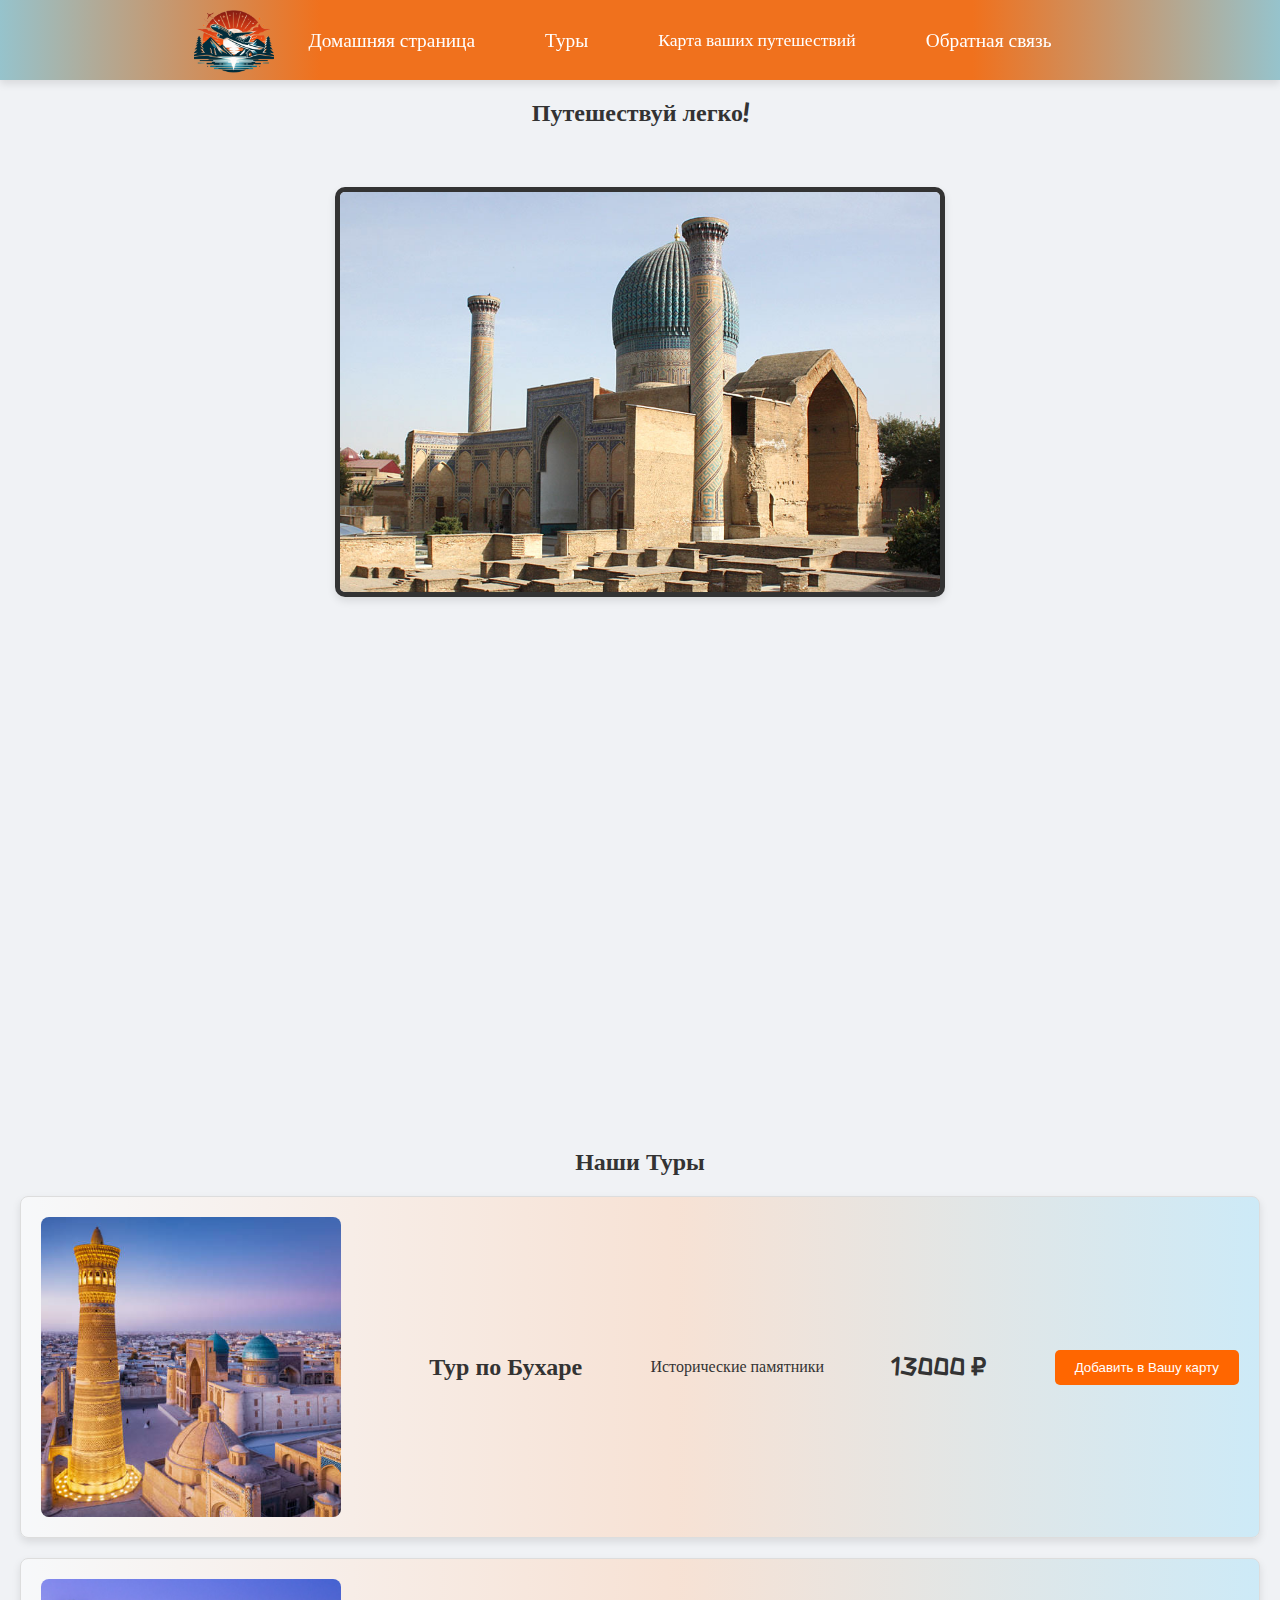
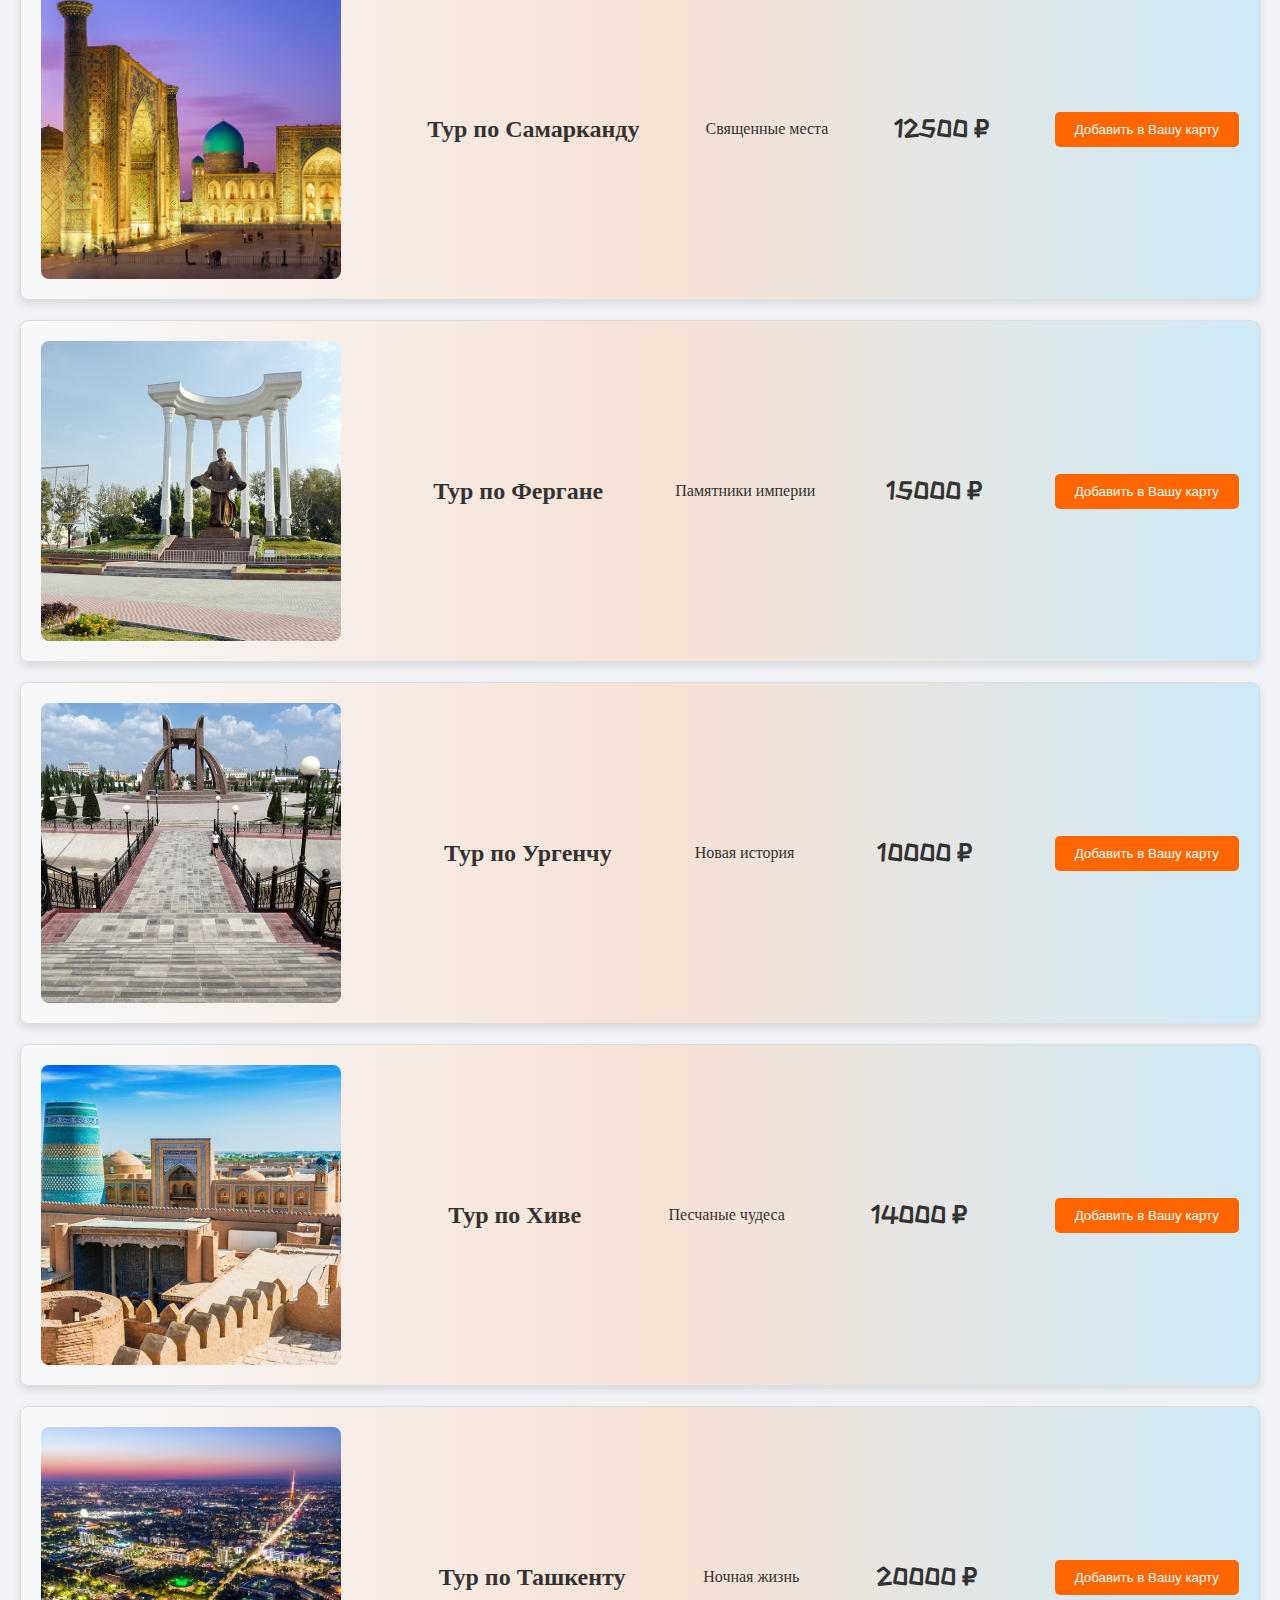
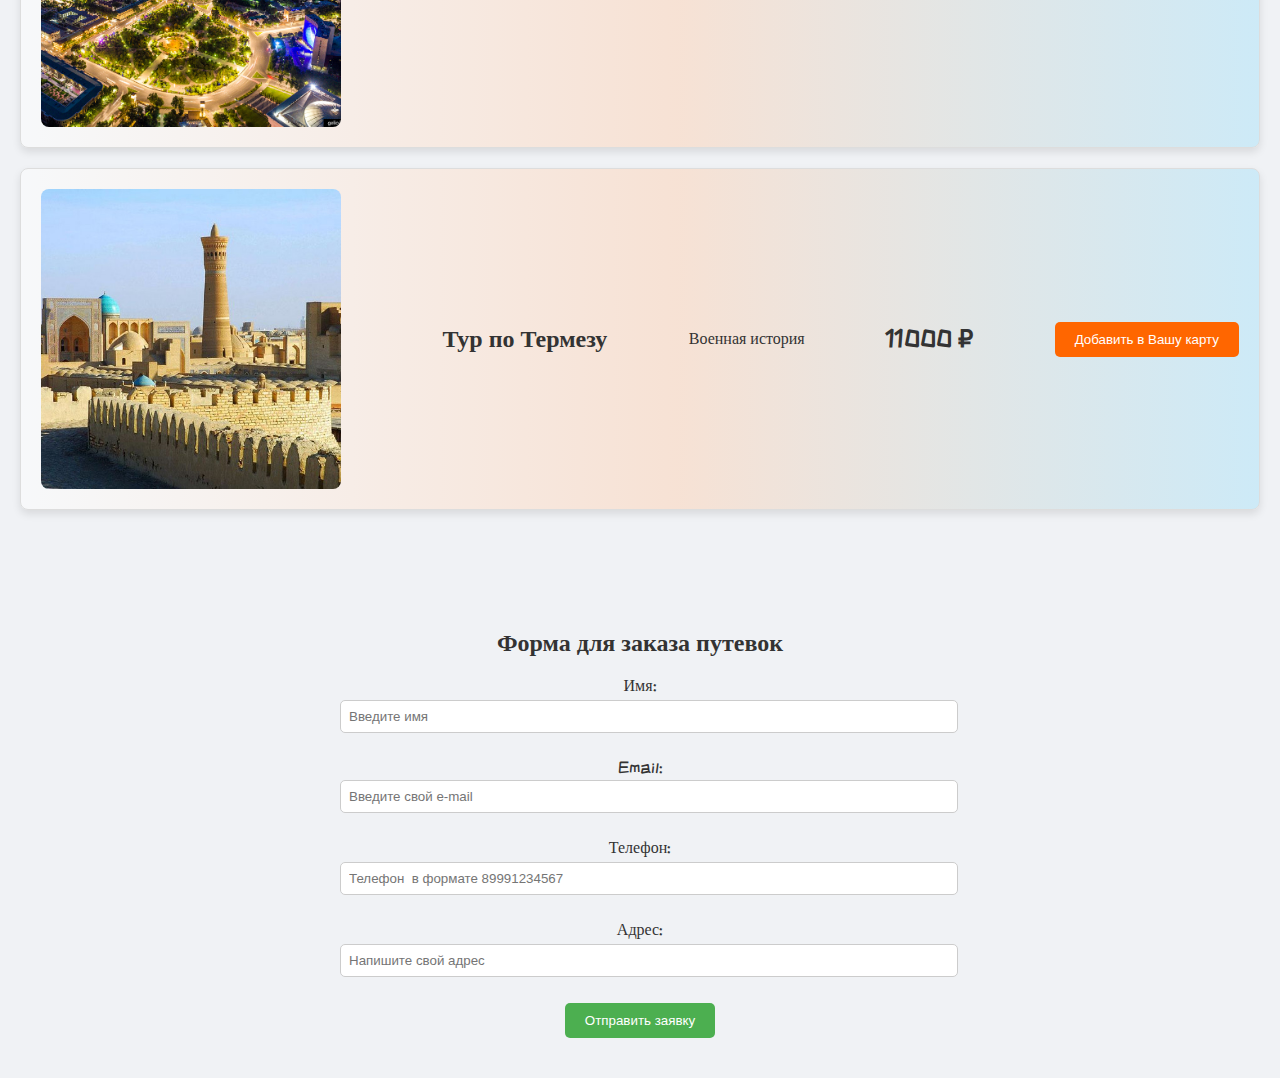
<file: index.html>
<!DOCTYPE html>
<html lang="en">
<head>
    <meta charset="UTF-8">
    <meta name="viewport" content="width=device-width, initial-scale=1.0">
    <title>Travel Agency</title>
    <link href="https://fonts.googleapis.com/css2?family=Ma+Shan+Zheng&family=Noto+Serif+SC&family=ZCOOL+KuaiLe&family=ZCOOL+XiaoWei&display=swap" rel="stylesheet">
    <link rel="stylesheet" href="main_style.css">
    <link rel="stylesheet" href="styles_for_project/style_for_slider.css">
    <link rel="stylesheet" href="styles_for_project/about_us_style.css">
    <link rel="stylesheet" href="styles_for_project/travel_basket.css">
    <script src="script.js"></script>
    
</head>
<body>
    <header>
            <nav>
                <ul>
                    <img class="img_logo" src="pictures_for_tours/loggo.png" alt="Slide 1">
                    <li><button><a href="#home">Домашняя страница</a></button></li>
                    <li><button><a href="#tours">Туры</a></button></li>
                    <li><button id="open-cart">Карта ваших путешествий</button></li>
                    <li><button><a href="feedback.html">Обратная связь</a></button></li>
                </ul>
            </nav>
    </header>

    
    <h2 class="company_name" id="home">Путешествуй легко!</h2>
    

    <section class="slider_body">
        <div class="slider">
            <div class="slides">
                <img src="slides/guri-emir.jpg" alt="Image 1">
                <img src="slides/rivers1.jpg" alt="Image 2">
                <img src="slides/tashkent-metro3.jpg" alt="Image 3">
                <img src="slides/mountains6.jpg" alt="Image 4">
                <img src="slides/shahi-zinda.jpg" alt="Image 5">
            </div>
        </div>
    </section>
    <section id="about" class="about-section">
        <div class="about-container">
            <div class="about-content">
                <h2>О нашей компании</h2>
                <p>Добро пожаловать в нашу туристическую компанию «Путешествуй легко!», специализирующуюся на организации увлекательных туров по Узбекистану! Мы предлагаем уникальные путевки, которые позволят вам окунуться в богатую историю и культуру этой удивительной страны.</p>
                <p>С нами вы можете быть уверены в качестве обслуживания, безопасности и незабываемых впечатлениях. Присоединяйтесь к нам и откройте для себя мир по-новому!</p>
            </div>
        </div>
    </section>
    <section id="tours">
        <h2 class="our_tours">Наши Туры</h2>
        <div class="tour" data-id="1" data-name="Тур по Бухаре" data-price="13000">
            <img src="pictures_for_tours/bukhara.jpg" alt="Tour 1 Image">
            <h3 class="tour_names">Тур по Бухаре</h3>
            <p>Исторические памятники</p>
            <p class="price">13000 ₽</p>
            <button class="add-to-cart">Добавить в Вашу карту</button>
        </div>
        <div class="tour" data-id="2" data-name="Тур по Самарканду" data-price="12500">
            <img src="pictures_for_tours/samarkand.jpg" alt="Tour 2 Image">
            <h3 class="tour_names">Тур по Самарканду</h3>
            <p>Священные места</p>
            <p class="price">12500 ₽</p>
            <button class="add-to-cart">Добавить в Вашу карту</button>
        </div>
        <div class="tour" data-id="3" data-name="Тур по Фергане" data-price="15000">
            <img src="pictures_for_tours/ferghana.jpg" alt="Tour 3 Image">
            <h3 class="tour_names">Тур по Фергане</h3>
            <p>Памятники империи</p>
            <p class="price">15000 ₽</p>
            <button class="add-to-cart">Добавить в Вашу карту</button>
        </div>
        <div class="tour" data-id="4" data-name="Тур по Ургенчу" data-price="10000">
            <img src="pictures_for_tours/urgench.jpg" alt="Tour 4 Image">
            <h3 class="tour_names">Тур по Ургенчу</h3>
            <p>Новая история</p>
            <p class="price">10000 ₽</p>
            <button class="add-to-cart">Добавить в Вашу карту</button>
        </div>
        <div class="tour" data-id="5" data-name="Тур по Хиве" data-price="14000">
            <img src="pictures_for_tours/khiva.jpg" alt="Tour 5 Image">
            <h3 class="tour_names">Тур по Хиве</h3>
            <p>Песчаные чудеса</p>
            <p class="price">14000 ₽</p>
            <button class="add-to-cart">Добавить в Вашу карту</button>
        </div>
        <div class="tour" data-id="6" data-name="Тур по Ташкенту" data-price="20000">
            <img src="pictures_for_tours/tashkent_2.jpg" alt="Tour 6 Image">
            <h3 class="tour_names">Тур по Ташкенту</h3>
            <p>Ночная жизнь</p>
            <p class="price">20000 ₽</p>
            <button class="add-to-cart">Добавить в Вашу карту</button>
        </div>
        <div class="tour" data-id="7" data-name="Тур по Термезу" data-price="11000">
            <img src="pictures_for_tours/termez.jpg" alt="Tour 7 Image">
            <h3 class="tour_names">Тур по Термезу</h3>
            <p>Военная история</p>
            <p class="price">11000 ₽</p>
            <button class="add-to-cart">Добавить в Вашу карту</button>
        </div>
    </section>

    <section id="order-form">
        <h2>Форма для заказа путевок</h2>
        <form id="checkout-form">
            <label for="name">Имя:</label>
            <input type="text" id="name" name="name" placeholder="Введите имя" required minlength="2" maxlength="15"><br><br>

            <label for="email">Email:</label>
            <input type="email" placeholder="Введите свой e-mail" id="email" name="email" required><br><br>

            <label for="phone">Телефон:</label>
            <input type="tel" id="phone" name="phone" placeholder="Телефон  в формате 89991234567" class="forms_3" required pattern="[0-9]{11}"><br><br>

            <label for="address">Адрес:</label>
            <input type="text" placeholder="Напишите свой адрес" required minlength="10"><br><br>

            <button id="sub" type="submit">Отправить заявку</button>
        </form>
    </section>

    <div id="cart-modal" class="modal">
        <div class="modal-content">
            <span class="close">&times;</span>
            <h2>Ваши путевки</h2>
            <div id="cart-items"></div>
            <div id="cart-total"></div>
            <button id="checkout">Проверка путевок</button>
            <button id="clear-cart">Сбросить путевки</button>
        </div>
    </div>
</body>
</html>
</file>
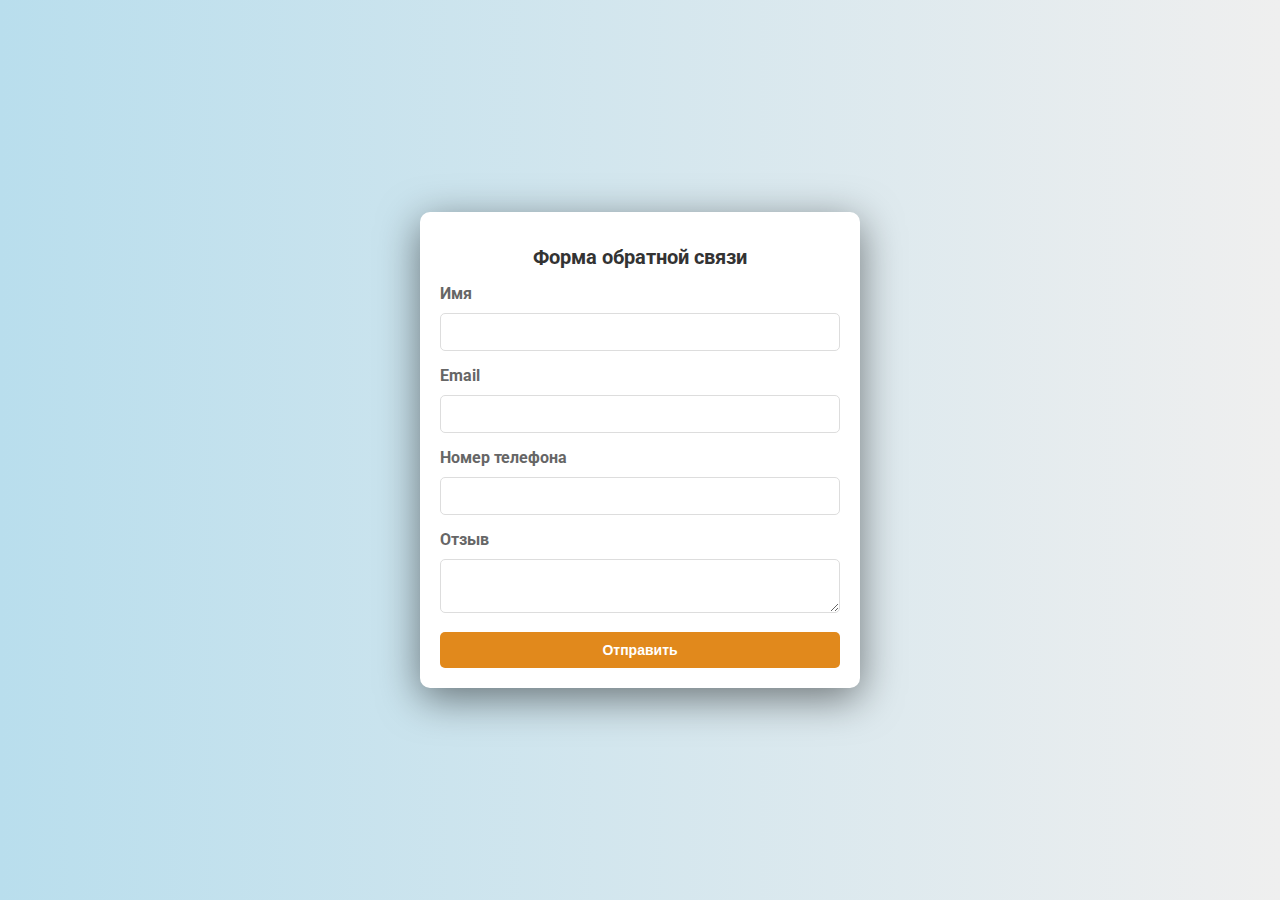
<file: feedback.html>
<!DOCTYPE html>
<html lang="ru">
<head>
    <meta charset="UTF-8">
    <meta name="viewport" content="width=device-width, initial-scale=1.0">
    <title>Форма обратной связи</title>
    <link rel="stylesheet" href="styles_for_project/style_for_feedback.css">
</head>
<body>
    <div class="container">
        <h1>Форма обратной связи</h1>
        <form id="feedbackForm" novalidate>
            <div class="form-group">
                <label for="name">Имя</label>
                <input type="text" id="name" name="name" required>
            </div>
            
            <div class="form-group">
                <label for="email">Email</label>
                <input type="text" id="email" name="email" required>
            </div>
            
            <div class="form-group">
                <label for="phone">Номер телефона</label>
                <input type="tel" id="phone" name="phone" required>
            </div>
            
            <div class="form-group">
                <label for="feedback">Отзыв</label>
                <textarea id="feedback" name="feedback" required></textarea>
            </div>
            
            <button type="submit">Отправить</button>
        </form>
    </div>
    <script src="feedback.js"></script>
</body>
</html>
</file>
<file: main_style.css>
body {
    font-family: 'ZCOOL KuaiLe', cursive;
    margin: 0;
    padding: 0;
    background-color: #f0f2f5;
    color: #333;
}

header {
    background: rgb(150,195,204);
    background: linear-gradient(90deg, rgba(150,195,204,1) 0%, rgba(240,113,29,1) 25%, rgba(240,113,29,1) 76%, rgba(150,195,204,1) 100%);
    color: #fff;
    text-align: center;
    box-shadow: 0 4px 8px rgba(0, 0, 0, 0.1);
    position: sticky;
    z-index: 5;
    top: 0;
}
.img_logo {
    width: 80px;
    height: 80px;
}

nav ul {
    list-style: none;
    padding: 0;
    margin: 0;
    display: flex;
    justify-content: center;
}

nav ul li {
    margin: 0 15px;
    margin-top: 20px;
}

nav ul li a, nav ul li button {
    color: #fff;
    text-decoration: none;
    background: none;
    border: none;
    cursor: pointer;
    font: inherit;
    font-size: 1.1em;
}

.company_name {
    margin-top: 20px;
    text-align: center;
}



.our_tours {
    margin-top: 40px;
}

section {
    padding: 40px 20px;
    text-align: center;
}

.tour {
    border: 1px solid #ddd;
    border-radius: 8px;
    margin: 20px 0;
    padding: 20px;
    display: flex;
    align-items: center;
    justify-content: space-between;
    background: rgb(255,255,255);
    background: linear-gradient(90deg, rgba(255,255,255,0.499124649859944) 0%, rgba(255,207,175,0.46551120448179273) 53%, rgba(72,204,255,0.20780812324929976) 100%);
    box-shadow: 0 4px 8px rgba(0, 0, 0, 0.1);
    transition: transform 0.3s, box-shadow 0.3s;
}

.tour:hover {
    transform: translateY(-5px);
    box-shadow: 0 8px 16px rgba(0, 0, 0, 0.2);
}

.tour img {
    width: 300px;
    height: 300px;
    margin-right: 20px;
    border-radius: 8px;
    object-fit: cover;
}

button {
    background-color: #ff6600;
    color: #fff;
    padding: 10px 20px;
    border: none;
    border-radius: 5px;
    cursor: pointer;
    transition: background-color 0.3s;
}

button:hover {
    background-color: #e65500;
}


.price {
    font-size: x-large;
    font-weight: bold;
}

.tour_names {
    font-size: x-large;
    font-weight: bold;
}


label {
    display: block;
    margin-bottom: 5px;
}

input[type="text"],
input[type="email"],
input[type="tel"] {
    width: 100%;
    padding: 8px;
    margin-bottom: 10px;
    border-radius: 5px;
    border: 1px solid #ccc;
}

button[type="submit"] {
    background-color: #4CAF50;
    color: white;
    padding: 10px 20px;
    border: none;
    border-radius: 5px;
    cursor: pointer;
    transition: background-color 0.3s;
}

button[type="submit"]:hover {
    background-color: #45a049;
}




/* Адаптив для планшетов */
@media (max-width: 768px) {
    /* header {
        position: static;
        z-index: 1;
    } */


    nav ul {
        flex-direction: column;
    }

    .img_logo {
        margin: auto;
    }

    .tour {
        flex-direction: column;
        align-items: flex-start;
    }

    .tour img {
        width: 80px;
        height: 80px;
        margin-bottom: 10px;
    }


    input[type="text"],
    input[type="email"],
    input[type="tel"] {
        margin-bottom: 15px;
    }

    button[type="submit"] {
        padding: 12px 25px;
    }

    nav ul li {
        margin-top: 0px;
        margin-bottom: 0px;
    }
}

/* Адаптив для телефонов */
@media (max-width: 480px) {
    header {
        padding: 10px;
        /* position: static;
        z-index: 1; */
    }

    nav ul {
        padding: 0;
    }

    nav ul {
        flex-direction: column;
        align-items: center;
    }

    nav ul li {
        margin: 0px;
    }

    .tour {
        flex-direction: column;
        align-items: flex-start;
    }

    .tour img {
        width: 90px;
        height: 90px;
        margin-bottom: 10px;
    }


    button {
        padding: 8px 15px;
    }


    input[type="text"],
    input[type="email"],
    input[type="tel"] {
        padding: 10px;
        margin-bottom: 10px;
        font-size: 14px;
    }

    button[type="submit"] {
        padding: 10px 20px;
        font-size: 16px;
    }
}
</file>
<file: styles_for_project/style_for_slider.css>
.slider_body {
    font-family: Arial, sans-serif;
    background-color: #f0f2f5;
    display: flex;
    justify-content: center;
    align-items: center;
}

.slider {
    position: relative;
    width: 80%;
    max-width: 600px;
    aspect-ratio: 3 / 2;
    overflow: hidden;
    box-shadow: 0 4px 8px rgba(0, 0, 0, 0.1);
    border: 5px solid #333;  
    border-radius: 10px;    
}

.slides {
    display: flex;
    transition: transform 0.5s ease-in-out;
}

.slides img {
    width: 100%;
    height: auto;
}
</file>
<file: styles_for_project/about_us_style.css>
.about-section {
    padding: 50px 20px;
    background-color: #f4f4f4;
    text-align: center;
    opacity: 0;
    animation: fadeInUp 1s forwards;
    animation-delay: 0.5s;
}

@keyframes fadeInUp {
    from {
        opacity: 0;
        transform: translateY(50px);
    }
    to {
        opacity: 1;
        transform: translateY(0);
    }
}

.about-container {
    display: flex;
    flex-wrap: wrap;
    justify-content: center;
    align-items: center;
    max-width: 1200px;
    margin: 0 auto;
    background: linear-gradient(90deg, #b9deed, #efefef);
    box-shadow: 0 0 20px rgba(0, 0, 0, 0.1);
    border-radius: 10px;
    overflow: hidden;
}

.about-content {
    padding: 20px;
    flex: 1;
}

.about-content h2 {
    font-size: 2.5em;
    margin-bottom: 20px;
    color: #333;
}

.about-content p {
    font-size: 1.2em;
    line-height: 1.6;
    color: #666;
}
</file>
<file: styles_for_project/travel_basket.css>
.modal {
    display: none;
    position: fixed;
    z-index: 1;
    left: 0;
    top: 0;
    width: 100%;
    height: 100%;
    overflow: auto;
    background-color: rgba(0,0,0,0.4);
}

.modal-content {
    background-color: #fff;
    margin: 15% auto;
    padding: 20px;
    border: 1px solid #888;
    width: 80%;
    border-radius: 8px;
    box-shadow: 0 4px 8px rgba(0, 0, 0, 0.1);
}

.close {
    color: #aaa;
    float: right;
    font-size: 28px;
    font-weight: bold;
}

.close:hover,
.close:focus {
    color: black;
    text-decoration: none;
    cursor: pointer;
}

.cart-item {
    display: flex;
    align-items: center;
    justify-content: space-between;
    padding: 10px 0;
    border-bottom: 1px solid #ddd;
}

.cart-item img {
    width: 50px;
    height: 50px;
    margin-right: 10px;
    border-radius: 4px;
    object-fit: cover;
}

.cart-item button {
    background-color: #ff6666;
}

.cart-item button:hover {
    background-color: #ff4d4d;
}

.cart-quantity {
    display: flex;
    align-items: center;
    justify-content: space-between;
}

.cart-quantity input {
    width: 100px;
    text-align: center;
    margin: 0 5px;
}

#cart-total {
    margin-top: 20px;
    margin-bottom: 20px;
    font-size: 1.2em;
}

#checkout-form {
    max-width: 600px;
    margin: 0 auto;
}

.tour_name_span {
    width: 150px;
    height: 20px;
}

/* Адаптив для планшетов */
@media (max-width: 768px) {
    .modal-content {
        width: 90%;
        margin-top: 280px;
    }

    .cart-item {
        flex-direction: column;
        align-items: flex-start;
    }

    .cart-item img {
        width: 40px;
        height: 40px;
        margin-bottom: 10px;
    }

    .cart-quantity {
        margin-bottom: 10px;
    }

    #cart-total {
        font-size: 1em;
    }

    #checkout-form {
        padding: 20px;
    }
}

/* Адаптив для телефонов */
@media (max-width: 480px) {
    .modal-content {
        width: 95%;
        padding: 10px;
    }

    .cart-item {
        flex-direction: column;
        align-items: flex-start;
    }

    .cart-item img {
        width: 30px;
        height: 30px;
        margin-bottom: 10px;
    }

    .cart-quantity {
        margin-bottom: 10px;
    }

    #cart-total {
        font-size: 0.9em;
    }

    #checkout-form {
        padding: 10px;
    }
}
</file>
<file: styles_for_project/style_for_feedback.css>
@import url('https://fonts.googleapis.com/css2?family=Roboto:wght@400;700&display=swap');

body {
    font-family: 'Roboto', sans-serif;
    background: linear-gradient(90deg, #b9deed, #efefef);
    display: flex;
    justify-content: center;
    align-items: center;
    height: 100vh;
    margin: 0;
}

.container {
    background: #ffffff;
    padding: 20px;
    border-radius: 10px;
    box-shadow: 0 10px 40px rgba(0, 0, 0, 0.5);
    max-width: 400px;
    width: 100%;
}

h1 {
    margin-bottom: 15px;
    color: #333;
    text-align: center;
    font-size: 20px;
    font-weight: 700;
}

.form-group {
    margin-bottom: 15px;
}

label {
    display: block;
    margin-bottom: 5px;
    color: #666;
    font-weight: 700;
}

input, textarea {
    width: 100%;
    padding: 10px;
    margin-top: 5px;
    border: 1px solid #ddd;
    border-radius: 5px;
    box-sizing: border-box;
    font-size: 14px;
    transition: border-color 0.3s;
}

textarea {
    resize: vertical;
}

input:focus, textarea:focus {
    border-color: #007BFF;
    outline: none;
    box-shadow: 0 0 5px rgba(0, 123, 255, 0.5);
}

button {
    width: 100%;
    padding: 10px;
    background-color: #e1891c;
    border: none;
    border-radius: 5px;
    color: white;
    font-size: 14px;
    cursor: pointer;
    font-weight: 700;
    transition: background-color 0.3s, transform 0.3s;
}

button:hover {
    background-color: #f4aa18;
    transform: translateY(-2px);
}

button:active {
    background-color: #b38f17;
    transform: translateY(0);
}
</file>
